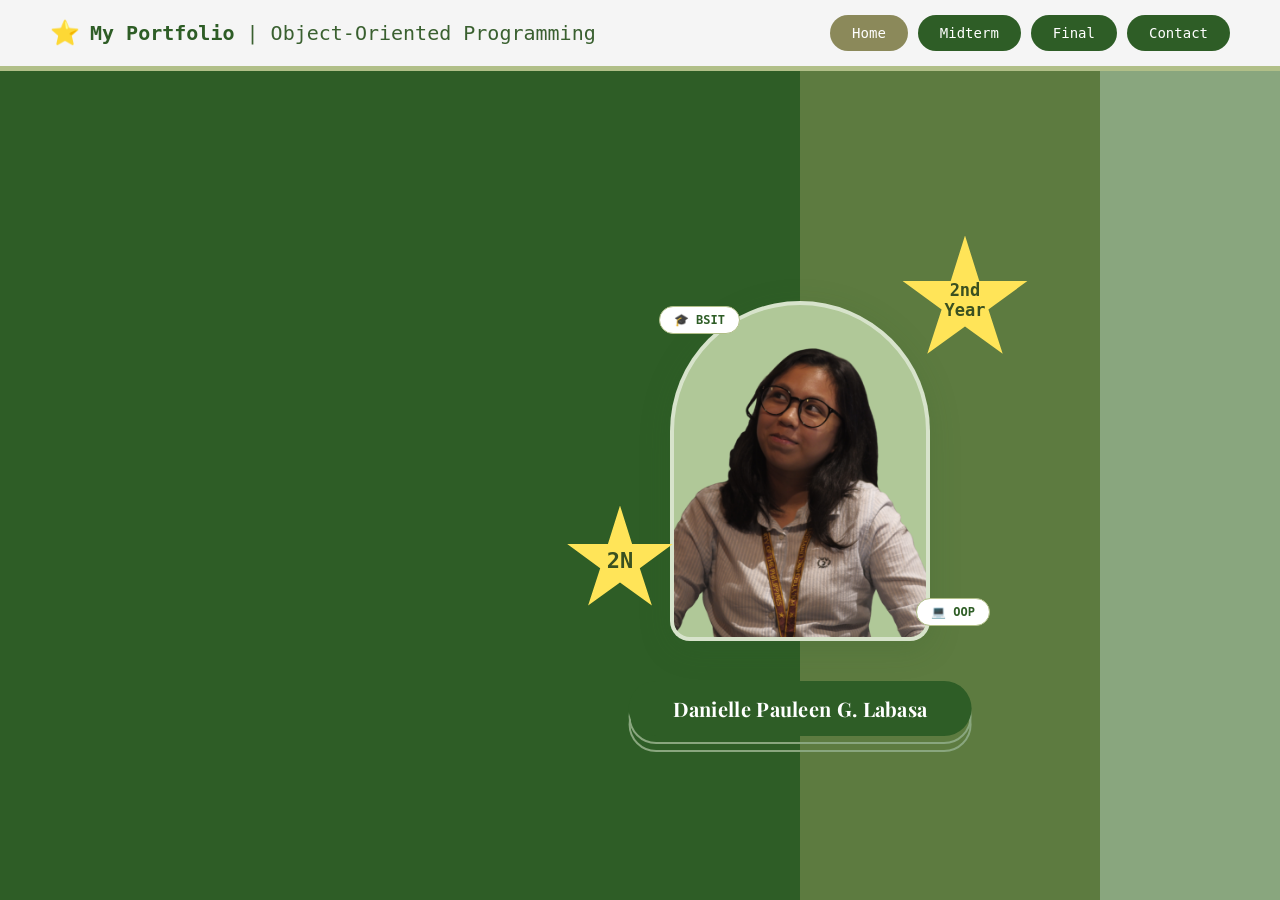
<file: index.html>
<!DOCTYPE html>
<html>
<head>
    <meta charset="UTF-8">
    <meta name="viewport" content="width=device-width, initial-scale=1.0">
    <title>My Portfolio | Home</title>
    <link href="https://fonts.googleapis.com/css2?family=Playfair+Display:wght@700;900&family=Georgia&display=swap" rel="stylesheet">
    <style>
        * { margin: 0; padding: 0; box-sizing: border-box; font-family: 'Monospace', serif; }
        body { background: #e6e6e6; overflow-x: hidden; }

        /* --- NAVBAR --- */
        .navbar {
            display: flex;
            justify-content: space-between;
            align-items: center;
            padding: 15px 50px;
            background-color: #f5f5f5;
            position: relative;
            z-index: 1000;
        }
        .logo { display: flex; align-items: center; color: #3a6030; font-size: 20px; font-weight: normal; }
        .logo span.logo-star { font-size: 24px; margin-right: 10px; }
        .logo span.logo-text { font-weight: bold; color: #2e5d26; }

        .nav-links { display: flex; gap: 10px; align-items: center; list-style: none; flex-shrink: 1; }
        .nav-links > li { position: static; flex-shrink: 0; }

        .nav-links > li > a {
            text-decoration: none; color: white; background-color: #2e5d26;
            padding: 10px 22px; border-radius: 25px; font-size: 14px;
            display: block; white-space: nowrap;
            transition: background-color 0.3s ease, padding 0.35s ease, font-size 0.35s ease;
        }
        .nav-links > li > a:hover  { background-color: #1e3d1a; }
        .nav-links > li > a.active { background-color: #8b895a; }

        .nav-links:has(li.has-dropdown:hover) > li:not(.has-dropdown:hover) > a,
        .nav-links:has(li.open) > li:not(.open) > a { padding: 10px 14px; font-size: 12px; }

        .has-dropdown { display: flex; align-items: center; }
        .has-dropdown > a {
            border-radius: 25px; position: relative; z-index: 2;
            transition: background-color 0.3s ease, border-radius 0.2s ease, padding 0.35s ease, font-size 0.35s ease;
        }
        .has-dropdown:hover > a,
        .has-dropdown.open  > a { border-radius: 25px 0 0 25px; }

        .dropdown-menu {
            display: flex; flex-direction: row; list-style: none;
            align-items: stretch; overflow: hidden;
            background-color: #4a7c3f; border-radius: 0 25px 25px 0;
            max-width: 0; opacity: 0; pointer-events: none;
            transition: max-width 0.4s cubic-bezier(0.4,0,0.2,1), opacity 0.3s ease;
            white-space: nowrap; z-index: 2000;
        }
        .has-dropdown:hover .dropdown-menu,
        .has-dropdown.open  .dropdown-menu { max-width: 600px; opacity: 1; pointer-events: auto; }

        .dropdown-menu li { display: flex; align-items: center; }
        .dropdown-menu li + li { border-left: 1px solid rgba(255,255,255,0.25); }
        .dropdown-menu li a {
            text-decoration: none; color: white; padding: 10px 18px;
            font-size: 13px; display: block; white-space: nowrap;
            transition: background-color 0.2s ease; border-radius: 0;
        }
        .dropdown-menu li:last-child a { border-radius: 0 25px 25px 0; }
        .dropdown-menu li a:hover  { background-color: rgba(255,255,255,0.15); }
        .dropdown-menu li a.active { background-color: #8b895a; }

        .navbar-bottom-border { height: 5px; background-color: #b1bf88; width: 100%; position: relative; z-index: 999; }

        /* --- MAIN CONTAINER --- */
        .container {
            display: flex;
            height: calc(100vh - 71px);
            overflow: hidden;
            background: linear-gradient(135deg, #cfd8c3 0%, #d4ddc8 100%);
            position: relative;
        }

        /* --- SIDEBAR WRAPPER --- */
        .sidebar-wrapper {
            position: relative;
            left: 0; top: 0;
            height: 100%;
            width: 320px;
            z-index: 10;
            pointer-events: none;
            transition: width 0.5s ease;
        }
        .sidebar-wrapper:has(.sidebar:hover) { width: 550px; }
        .sidebar-wrapper.force-open         { width: 550px; }

        /* --- SIDEBARS --- */
        .sidebar {
            position: absolute; top: 0; left: 0;
            height: 100%; padding: 40px 30px;
            pointer-events: auto;
        }

        @keyframes waveS1 {
            0%   { clip-path: path("M0,0 L250,0 C150,150 350,350 250,500 C100,650 350,850 250,1000 L0,1000 Z"); }
            25%  { clip-path: path("M0,0 L270,0 C130,150 390,350 230,500 C80,650  390,850 270,1000 L0,1000 Z"); }
            50%  { clip-path: path("M0,0 L240,0 C170,150 320,350 270,500 C140,650 320,850 240,1000 L0,1000 Z"); }
            75%  { clip-path: path("M0,0 L260,0 C120,150 370,350 240,500 C90,650  370,850 260,1000 L0,1000 Z"); }
            100% { clip-path: path("M0,0 L250,0 C150,150 350,350 250,500 C100,650 350,850 250,1000 L0,1000 Z"); }
        }
        @keyframes waveS2 {
            0%   { clip-path: path("M0,0 L250,0 C150,150 350,350 250,500 C100,650 350,850 250,1000 L0,1000 Z"); }
            25%  { clip-path: path("M0,0 L230,0 C160,150 330,350 270,500 C120,650 330,850 230,1000 L0,1000 Z"); }
            50%  { clip-path: path("M0,0 L265,0 C140,150 365,350 245,500 C85,650  365,850 265,1000 L0,1000 Z"); }
            75%  { clip-path: path("M0,0 L245,0 C155,150 345,350 255,500 C105,650 345,850 245,1000 L0,1000 Z"); }
            100% { clip-path: path("M0,0 L250,0 C150,150 350,350 250,500 C100,650 350,850 250,1000 L0,1000 Z"); }
        }
        @keyframes waveS3 {
            0%   { clip-path: path("M0,0 L250,0 C150,150 350,350 250,500 C100,650 350,850 250,1000 L0,1000 Z"); }
            25%  { clip-path: path("M0,0 L260,0 C145,150 360,350 255,500 C95,650  360,850 260,1000 L0,1000 Z"); }
            50%  { clip-path: path("M0,0 L238,0 C162,150 338,350 262,500 C115,650 338,850 238,1000 L0,1000 Z"); }
            75%  { clip-path: path("M0,0 L255,0 C148,150 355,350 248,500 C98,650  355,850 255,1000 L0,1000 Z"); }
            100% { clip-path: path("M0,0 L250,0 C150,150 350,350 250,500 C100,650 350,850 250,1000 L0,1000 Z"); }
        }
        @keyframes waveS1Hover {
            0%   { clip-path: path("M0,0 L400,0 C300,150 500,350 400,500 C250,650 500,850 400,1000 L0,1000 Z"); }
            25%  { clip-path: path("M0,0 L420,0 C280,150 520,350 380,500 C230,650 520,850 420,1000 L0,1000 Z"); }
            50%  { clip-path: path("M0,0 L390,0 C310,150 490,350 410,500 C265,650 490,850 390,1000 L0,1000 Z"); }
            75%  { clip-path: path("M0,0 L410,0 C290,150 510,350 395,500 C240,650 510,850 410,1000 L0,1000 Z"); }
            100% { clip-path: path("M0,0 L400,0 C300,150 500,350 400,500 C250,650 500,850 400,1000 L0,1000 Z"); }
        }
        @keyframes waveS2Hover {
            0%   { clip-path: path("M0,0 L450,0 C350,150 600,350 450,500 C300,650 600,850 450,1000 L0,1000 Z"); }
            25%  { clip-path: path("M0,0 L470,0 C330,150 620,350 430,500 C280,650 620,850 470,1000 L0,1000 Z"); }
            50%  { clip-path: path("M0,0 L440,0 C360,150 590,350 460,500 C315,650 590,850 440,1000 L0,1000 Z"); }
            75%  { clip-path: path("M0,0 L460,0 C340,150 610,350 445,500 C295,650 610,850 460,1000 L0,1000 Z"); }
            100% { clip-path: path("M0,0 L450,0 C350,150 600,350 450,500 C300,650 600,850 450,1000 L0,1000 Z"); }
        }
        @keyframes waveS3Hover {
            0%   { clip-path: path("M0,0 L450,0 C350,150 600,350 450,500 C300,650 600,850 450,1000 L0,1000 Z"); }
            25%  { clip-path: path("M0,0 L465,0 C340,150 615,350 440,500 C290,650 615,850 465,1000 L0,1000 Z"); }
            50%  { clip-path: path("M0,0 L445,0 C355,150 595,350 455,500 C308,650 595,850 445,1000 L0,1000 Z"); }
            75%  { clip-path: path("M0,0 L458,0 C345,150 608,350 448,500 C296,650 608,850 458,1000 L0,1000 Z"); }
            100% { clip-path: path("M0,0 L450,0 C350,150 600,350 450,500 C300,650 600,850 450,1000 L0,1000 Z"); }
        }

        .sidebar.s1 { width: 800px; background: #2e5d26; z-index: 3; animation: waveS1 4s ease-in-out infinite; }
        .sidebar.s1:hover { animation: waveS1Hover 3s ease-in-out infinite; }

        .sidebar.s2 { width: 1000px; background: #5d7b40; z-index: 2; margin-left: 100px; animation: waveS2 4.6s ease-in-out infinite; animation-delay: -1.5s; }
        .sidebar.s2:hover { animation: waveS2Hover 3s ease-in-out infinite; }

        .sidebar.s3 { width: 3000px; background: #89a67e; z-index: 1; margin-left: 200px; animation: waveS3 5.2s ease-in-out infinite; animation-delay: -3s; }
        .sidebar.s3:hover { animation: waveS3Hover 3s ease-in-out infinite; }

        /* Force-open state via JS class — overrides animation */
        .sidebar.s3.about-open {
            animation: waveS3Hover 3s ease-in-out infinite !important;
        }
.sidebar.s1:hover .reveal-text { margin-left: 100px; opacity: 1; transform: translateX(0); max-width: 220px; }
.sidebar.s2:hover .reveal-text { margin-left: 150px; opacity: 1; transform: translateX(0); max-width: 200px; }
.sidebar.s3:hover .reveal-text { margin-left: 150px; opacity: 1; transform: translateX(0); max-width: 200px; }

.sidebar.s3.about-open .reveal-text {
    margin-left: 150px !important;
    opacity: 1 !important;
    transform: translateX(0) !important;
    max-width: 200px !important;
}

.reveal-text {
    opacity: 0;
    transform: translateX(-20px);
    transition: opacity 0.4s ease 0.1s, transform 0.4s ease 0.1s;
    color: white;
    padding-top: 20px;
    max-width: 200px;      /* ← keeps text inside the wave shape */
    word-wrap: break-word;
}    /* --- SIDEBAR TEXT STYLING --- */
.reveal-text .section-label {
    font-size: 10px;
    letter-spacing: 3px;
    text-transform: uppercase;
    color: rgba(255,255,255,0.5);
    margin-bottom: 6px;
    margin-top: 18px;
}
.reveal-text .section-label:first-child { margin-top: 0; }

.reveal-text h2 {
    font-size: 15px;
    font-weight: bold;
    color: white;
    margin-bottom: 10px;
    padding-bottom: 6px;
    border-bottom: 1px solid rgba(255,255,255,0.2);
}

.reveal-text .tag-row {
    display: flex;
    flex-wrap: wrap;
    gap: 6px;
    margin-bottom: 10px;
}

.reveal-text .tag {
    background: rgba(255,255,255,0.15);
    border: 1px solid rgba(255,255,255,0.25);
    border-radius: 20px;
    padding: 3px 10px;
    font-size: 11px;
    color: white;
    white-space: nowrap;
}

.reveal-text .org-block {
    margin-bottom: 12px;
}

.reveal-text .org-name {
    font-size: 12px;
    font-weight: bold;
    color: #e6dfac;
    margin-bottom: 2px;
}

.reveal-text .org-role {
    font-size: 11px;
    color: rgba(255,255,255,0.75);
    padding-left: 8px;
    border-left: 2px solid rgba(255,255,255,0.3);
    margin-bottom: 2px;
}

.reveal-text .divider {
    height: 1px;
    background: rgba(255,255,255,0.15);
    margin: 14px 0;
}

.reveal-text .contact-row {
    display: flex;
    align-items: center;
    gap: 8px;
    font-size: 11px;
    color: rgba(255,255,255,0.85);
    margin-bottom: 6px;
}

.reveal-text .contact-icon {
    font-size: 14px;
    flex-shrink: 0;
}

.reveal-text .bio {
    font-size: 12px;
    color: rgba(255,255,255,0.85);
    line-height: 1.7;
    font-weight: normal;
}

        .sidebar.s1:hover .reveal-text { margin-left: 100px; opacity: 1; transform: translateX(0); }
        .sidebar.s2:hover .reveal-text { margin-left: 150px; opacity: 1; transform: translateX(0); }
        .sidebar.s3:hover .reveal-text { margin-left: 150px; opacity: 1; transform: translateX(0); }

        /* About-open reveal text (mirrors s3 hover) */
        .sidebar.s3.about-open .reveal-text {
            margin-left: 150px !important;
            opacity: 1 !important;
            transform: translateX(0) !important;
        }

        /* --- RIGHT CONTENT --- */
        .content {
            flex: 1; background: transparent; position: relative;
            display: flex; justify-content: center; align-items: center;
            transition: all 0.5s ease;
        }

        /* --- PROFILE SCENE --- */
        .profile-scene { position: relative; width: 480px; height: 520px; display: flex; justify-content: center; align-items: center; }

        .blob-bg {
            position: absolute; width: 340px; height: 380px;
            background-color: #7a9e56;
            border-radius: 62% 38% 55% 45% / 48% 52% 48% 52%;
            top: 50%; left: 50%; transform: translate(-50%, -54%);
            z-index: 1; animation: blobFloat 6s ease-in-out infinite;
        }
        @keyframes blobFloat {
            0%, 100% { border-radius: 62% 38% 55% 45% / 48% 52% 48% 52%; transform: translate(-50%, -54%) rotate(0deg); }
            33%       { border-radius: 50% 50% 40% 60% / 55% 45% 55% 45%; transform: translate(-50%, -56%) rotate(2deg); }
            66%       { border-radius: 70% 30% 60% 40% / 45% 55% 45% 55%; transform: translate(-50%, -52%) rotate(-2deg); }
        }

        .sparkle { position: absolute; border-radius: 50%; background-color: #e6dfac; z-index: 0; animation: sparklePop 3s ease-in-out infinite; }
        .sparkle-1 { width:12px; height:12px; top:60px;   right:60px;  animation-delay:0s; }
        .sparkle-2 { width:8px;  height:8px;  top:100px;  right:30px;  animation-delay:0.5s; }
        .sparkle-3 { width:6px;  height:6px;  top:45px;   right:110px; animation-delay:1s; }
        .sparkle-4 { width:10px; height:10px; bottom:160px; left:30px; animation-delay:1.5s; }
        .sparkle-5 { width:7px;  height:7px;  bottom:200px; left:65px; animation-delay:0.8s; }
        @keyframes sparklePop { 0%,100%{transform:scale(1);opacity:0.7} 50%{transform:scale(1.4);opacity:1} }

        .star {
            position: absolute; background-color: #ffe458;
            display: flex; justify-content: center; align-items: center;
            z-index: 15; text-align: center;
            clip-path: polygon(50% 0%,61% 35%,98% 35%,68% 57%,79% 91%,50% 70%,21% 91%,32% 57%,2% 35%,39% 35%);
        }
        .star-top    { width:130px; height:130px; top:10px; right:10px; animation: starWobble 4s ease-in-out infinite; }
        .star-bottom { width:110px; height:110px; bottom:130px; left:5px; animation: starWobble 4s ease-in-out infinite reverse; animation-delay:1s; }
        @keyframes starWobble { 0%,100%{transform:rotate(20deg) scale(1)} 50%{transform:rotate(25deg) scale(1.06)} }
        .star-top span    { font-size:17px; font-weight:bold; color:#3a5020; line-height:1.15; white-space:pre-line; }
        .star-bottom span { font-size:22px; font-weight:bold; color:#3a5020; }

        .photo-frame {
            position: relative; z-index: 10; width: 260px; height: 340px;
            border-radius: 130px 130px 20px 20px; overflow: hidden;
            border: 4px solid rgba(255,255,255,0.5); background: #b0c898;
            box-shadow: 0 8px 32px rgba(46,93,38,0.18); margin-top: -30px;
        }
        .photo-frame img { width:100%; height:100%; object-fit:cover; object-position:top center; display:block; }

        .name-badge-wrapper { position:absolute; bottom:10px; left:50%; transform:translateX(-50%); z-index:20; }
        .badge-shadow { position:absolute; width:100%; height:100%; border-radius:30px; border:2px solid #89a67e; background:transparent; left:0; }
        .badge-shadow-1 { top:8px; z-index:1; }
        .badge-shadow-2 { top:16px; z-index:0; }
        .badge-front { position:relative; background-color:#2e5d26; padding:14px 44px; border-radius:30px; z-index:2; white-space:nowrap; }
        .badge-front h1 { color:white; font-size:20px; font-weight:bold; text-align:center; font-family:'Playfair Display',Georgia,serif; letter-spacing:0.3px; }

        .pill-tag {
            position:absolute; background:white; border-radius:20px; padding:6px 14px;
            font-size:12px; font-weight:bold; color:#2e5d26; border:1.5px solid #b1bf88;
            z-index:20; white-space:nowrap; animation:pillFloat 5s ease-in-out infinite;
        }
        .pill-oop  { bottom:120px; right:50px;  animation-delay:0s;   --tx:0; }
        .pill-bsit { top:80px;    right:300px; animation-delay:1.2s; --tx:0; }
        @keyframes pillFloat { 0%,100%{transform:translateY(0)} 50%{transform:translateY(-6px)} }

        .confetti-dot { position:absolute; border-radius:50%; z-index:0; opacity:0.55; animation:confettiFall 7s ease-in-out infinite; }
        .cd1{width:14px;height:14px;background:#e6dfac;top:15%;right:18%;animation-delay:0s}
        .cd2{width:10px;height:10px;background:#b1bf88;top:25%;right:10%;animation-delay:1s}
        .cd3{width:8px; height:8px; background:#8b895a;top:70%;left:8%; animation-delay:2s}
        .cd4{width:12px;height:12px;background:#e6dfac;top:80%;right:22%;animation-delay:0.5s}
        .cd5{width:9px; height:9px; background:#5d7b40;top:10%;left:15%;animation-delay:1.8s}
        .cd6{width:11px;height:11px;background:#e6dfac;bottom:5%;left:40%;animation-delay:3s}
        @keyframes confettiFall { 0%,100%{transform:translateY(0) rotate(0deg)} 50%{transform:translateY(-12px) rotate(180deg)} }
    </style>
</head>
<body>

<!-- NAVBAR -->
<div class="navbar">
    <div class="logo">
        <span class="logo-star">⭐</span>
        <span><span class="logo-text">My Portfolio</span> | Object-Oriented Programming</span>
    </div>
    <ul class="nav-links">
        <li><a class="active" href="index.html">Home</a></li>

        <li id="midterm-item" class="has-dropdown">
            <a href="#" id="midterm-btn">Midterm</a>
            <ul class="dropdown-menu" id="midterm-dropdown">
                <li><a href="Seatwork.html">Seatworks</a></li>
                <li><a href="Activities.html">Activities</a></li>
                <li><a href="Quizzes.html">Quizzes</a></li>
                <li><a href="Exams.html">Exam</a></li>
            </ul>
        </li>

        <li id="final-item" class="has-dropdown">
            <a href="#" id="final-btn">Final</a>
            <ul class="dropdown-menu" id="final-dropdown">
                <li><a href="index.html">Seatworks</a></li>
                <li><a href="index.html">Activities</a></li>
                <li><a href="index.html">Quizzes</a></li>
                <li><a href="index.html">Exam</a></li>
            </ul>
        </li>

        <li><a href="index.html#about">Contact</a></li>
    </ul>
</div>
<div class="navbar-bottom-border"></div>

<!-- MAIN -->
<div class="container">
    <div class="sidebar-wrapper" id="about">
        <!-- S1: Tech Organizations -->
<div class="sidebar s1">
    <div class="reveal-text">
        <div class="section-label">Involvement</div>
        <h2>Tech Organizations</h2>

        <div class="org-block">
            <div class="org-name">🌐 Google Developer's Group — PUP</div>
            <div class="org-role">Core Team Technical's Co-Lead</div>
        </div>

        <div class="org-block">
            <div class="org-name">☁️ AWS Cloud Clubs — PUP</div>
            <div class="org-role">Marketing Associate</div>
        </div>

        <div class="org-block">
            <div class="org-name">🚀 ShiftOut</div>
            <div class="org-role">Project Management Associate</div>
            <div class="org-role">Partnerships Associate</div>
        </div>
    </div>
</div>

<!-- S2: Skills -->
<div class="sidebar s2">
    <div class="reveal-text"">
        <div class="section-label">Soft Skills</div>
        <h2>Competencies</h2>
        <div class="tag-row">
            <span class="tag">💬 Communication</span>
            <span class="tag">👥 Leadership</span>
            <span class="tag">🔧 Troubleshooting</span>
            <span class="tag">🧩 Problem Solving</span>
        </div>

        <div class="divider"></div>

        <div class="section-label">Languages</div>
        <h2>Programming</h2>
        <div class="tag-row">
            <span class="tag">C</span>
            <span class="tag">Python</span>
            <span class="tag">Java</span>
            <span class="tag">HTML</span>
            <span class="tag">CSS</span>
        </div>
    </div>
</div>

<!-- S3: About Me -->
<div class="sidebar s3">
    <div class="reveal-text">
        <div class="section-label">Who I Am</div>
        <h2>About Me</h2>
        <p class="bio">Hi! I'm <strong>Danielle Pauleen G. Labasa</strong>, a 2nd Year BSIT student at PUP Main Campus. I love experimenting and building mini systems in Java, C, and Python. Aspiring Software Engineer and active student leader in tech.</p>

        <div class="divider"></div>

        <div class="section-label">Reach Out</div>
        <h2>Contact</h2>
        <div class="contact-row">
            <span class="contact-icon">📧</span>
            <span>daniellepauleen2@gmail.com</span>
        </div>
        <div class="contact-row">
            <span class="contact-icon">📱</span>
            <span>09088996727 (Smart)</span>
        </div>
    </div>
</div>
    </div>

    <div class="content">
        <div class="profile-scene">
            <div class="confetti-dot cd1"></div>
            <div class="confetti-dot cd2"></div>
            <div class="confetti-dot cd3"></div>
            <div class="confetti-dot cd4"></div>
            <div class="confetti-dot cd5"></div>
            <div class="confetti-dot cd6"></div>
            <div class="blob-bg"></div>
            <div class="sparkle sparkle-1"></div>
            <div class="sparkle sparkle-2"></div>
            <div class="sparkle sparkle-3"></div>
            <div class="sparkle sparkle-4"></div>
            <div class="sparkle sparkle-5"></div>
            <div class="star star-top"><span>2nd&#10;Year</span></div>
            <div class="star star-bottom"><span>2N</span></div>
            <div class="pill-tag pill-oop">💻 OOP</div>
            <div class="pill-tag pill-bsit">🎓 BSIT</div>
            <div class="photo-frame">
                <img src="Danielle.png" alt="Danielle Pauleen G. Labasa" />
            </div>
            <div class="name-badge-wrapper">
                <div class="badge-shadow badge-shadow-1"></div>
                <div class="badge-shadow badge-shadow-2"></div>
                <div class="badge-front">
                    <h1>Danielle Pauleen G. Labasa</h1>
                </div>
            </div>
        </div>
    </div>
</div>

<script>
    /* --- Navbar dropdown toggles --- */
    function setupDropdown(itemId, btnId) {
        const item = document.getElementById(itemId);
        const btn  = document.getElementById(btnId);
        if (!item || !btn) return;
        btn.addEventListener('click', function(e) {
            e.preventDefault();
            document.querySelectorAll('.nav-links > li.open').forEach(el => {
                if (el !== item) el.classList.remove('open');
            });
            item.classList.toggle('open');
        });
    }
    setupDropdown('midterm-item', 'midterm-btn');
    setupDropdown('final-item',   'final-btn');
    document.addEventListener('click', function(e) {
        if (!e.target.closest('#midterm-item') && !e.target.closest('#final-item')) {
            document.querySelectorAll('.nav-links > li.open').forEach(el => el.classList.remove('open'));
        }
    });

    /* --- About Me sidebar auto-open on #about hash --- */
    function openAboutSidebar() {
        const wrapper = document.getElementById('about');
        const s3      = document.querySelector('.sidebar.s3');
        if (!wrapper || !s3) return;

        // Add classes that trigger the CSS expanded state
        wrapper.classList.add('force-open');
        s3.classList.add('about-open');

        // Remove after 4 seconds so user can hover normally again
        setTimeout(() => {
            wrapper.classList.remove('force-open');
            s3.classList.remove('about-open');
        }, 4000);
    }

    // Run on page load if hash is #about
    window.addEventListener('DOMContentLoaded', function() {
        if (window.location.hash === '#about') {
            // Small delay so browser has painted before triggering animation
            setTimeout(openAboutSidebar, 100);
        }
    });

    // Also run if user clicks Contact while already on this page
    document.querySelector('a[href="index.html#about"]')
        ?.addEventListener('click', function() {
            setTimeout(openAboutSidebar, 100);
        });
</script>

</body>
</html>
</file>
